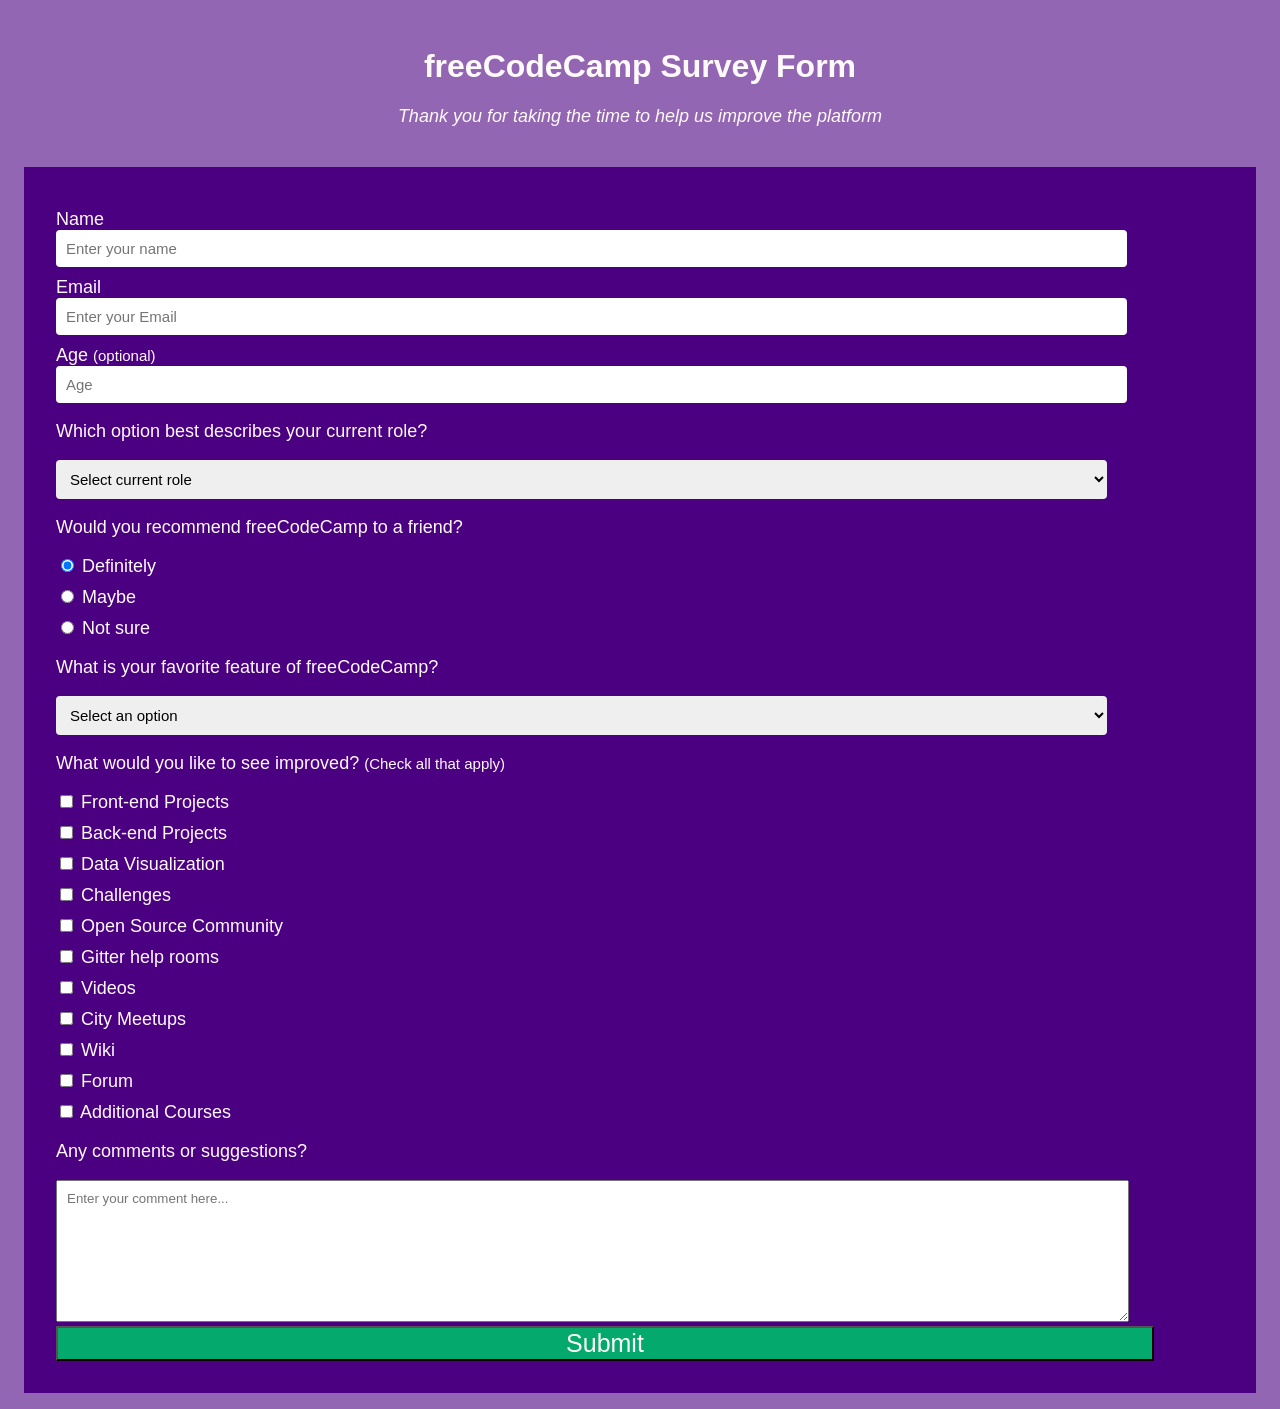
<file: Survey-form/index.html>
<!DOCTYPE html>
<html>
  <head>
    <meta charset="utf-8">
    <meta name="viewport" content="width=device-width, initial-scale=1.0">
  <title>survey-form</title>
  <link rel="stylesheet" href="styles.css">
  </head>
  <body>
    <div class="container">
      <header class="header">
        <h1 id="title">freeCodeCamp Survey Form</h1>
        <p id="description">Thank you for taking the time to help us improve the platform</p>
      </header>
      <form id="survey-form">
        <div>
          <label id="name-label" for="name">Name</label>
          <input id="name" type="text" placeholder="Enter your name" required>
        </div>
        <div>
          <label id="email-label" for="email">Email</label>
          <input id="email" type="email" placeholder="Enter your Email" required>
        </div>
        <div>
          <label id="number-label" for="number">Age <span>(optional)</span></label>
          <input id="number" type="number" min="10" max="99" placeholder="Age">
        </div>
        <div>
          <p>Which option best describes your current role?</p>
          <select id="dropdown">
            <option value="Select current role">Select current role</option>
            <option value="Student">Student</option>
            <option value="Full Time Job">Full Time Job</option>
            <option value="Full Time Learner">Full Time Learner</option>
            <option value="Prefer not to say">Prefer not to say</option>
            <option value="Other">Other</option>
          </select>
        </div>
        <div>
          <p>Would you recommend freeCodeCamp to a friend?</p>
          <label><input id="definitly" name="recommend-FCC" type="radio" value="definitely" checked> Definitely</label>
          <label><input id="maybe" name="recommend-FCC" type="radio" value="maybe"> Maybe</label>
          <label><input id="not-sure" name="recommend-FCC" type="radio" value="not-sure"> Not sure</label
        </div>
        <div>
          <p>What is your favorite feature of freeCodeCamp?</p>
          <select id="the-favorite">
            <option value="Select an option">Select an option</option>
            <option value="Challenges">Challenges</option>
            <option value="Projects">Projects</option>
            <option value="Community">Community</option>
            <option value="Open Source">Open Source</option>
          </select>
        </div>
        <div>
          <p>What would you like to see improved? <span>(Check all that apply)</span></p>
          <label><input name="improved" type="checkbox" value="front-end"> Front-end Projects</label>
          <label><input name="improved" type="checkbox" value="back-end"> Back-end Projects</label>
          <label><input name="improved" type="checkbox" value="data"> Data Visualization</label>
          <label><input name="improved" type="checkbox" value="challenge"> Challenges</label>
          <label><input name="improved" type="checkbox" value="open-source-community"> Open Source Community</label>
          <label><input name="imrpved" type="checkbox" value="gitter help rooms"> Gitter help rooms</label>
          <label><input name="improved" type="checkbox" value="videos"> Videos</label>
          <label><input name="improved" type="checkbox" value="city-meetups"> City Meetups</label>
          <label><input name="improved" type="checkbox" value="wiki"> Wiki</label>
          <label><input name="improved" type="checkbox" value="forum"> Forum</label>
          <label><input name="improved" type="checkbox" value="add-courses"> Additional Courses</label>
        </div>
        <div>
          <p>Any comments or suggestions?</p>
          <textarea id="comment" name="comment" placeholder="Enter your comment here..."></textarea>
        </div>
        <div>
          <button id="submit" type="submit"> Submit</button>
        </div>
      </form>
    </div>
  </body>
</html>
</file>
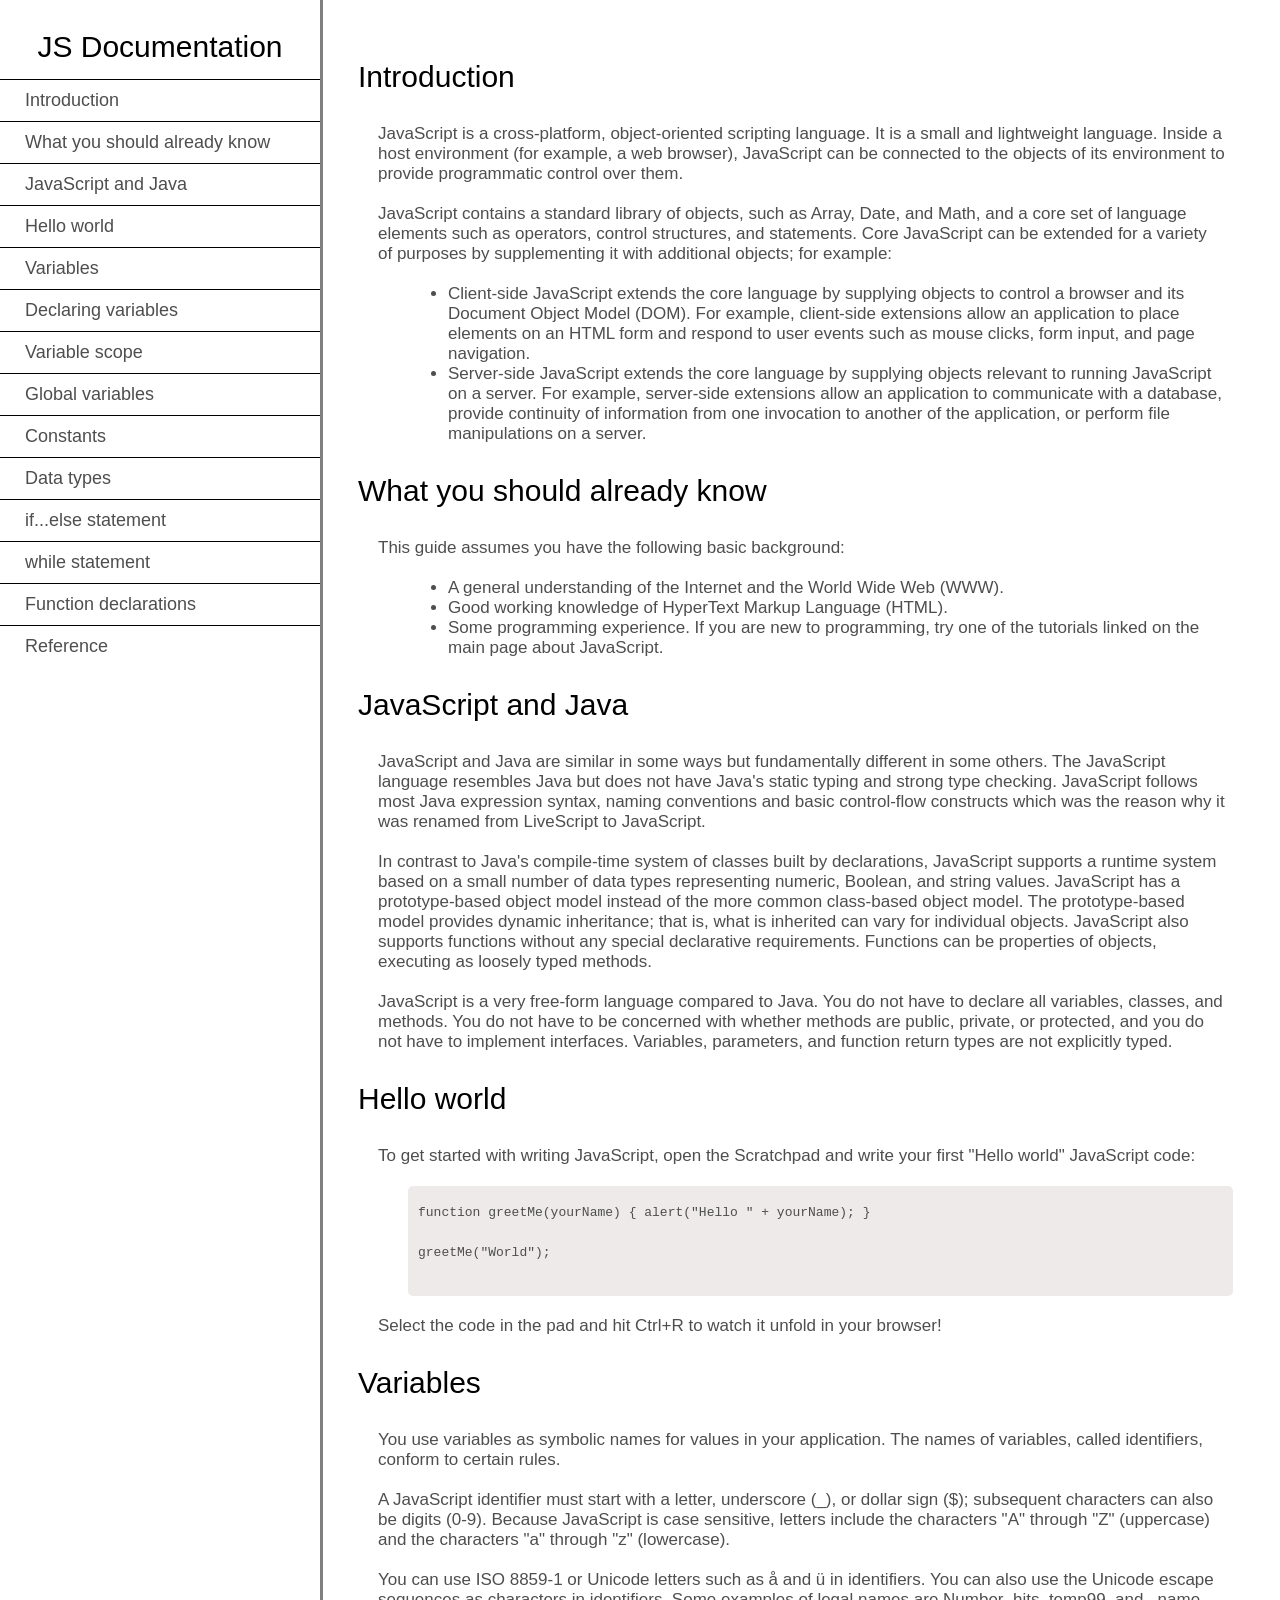
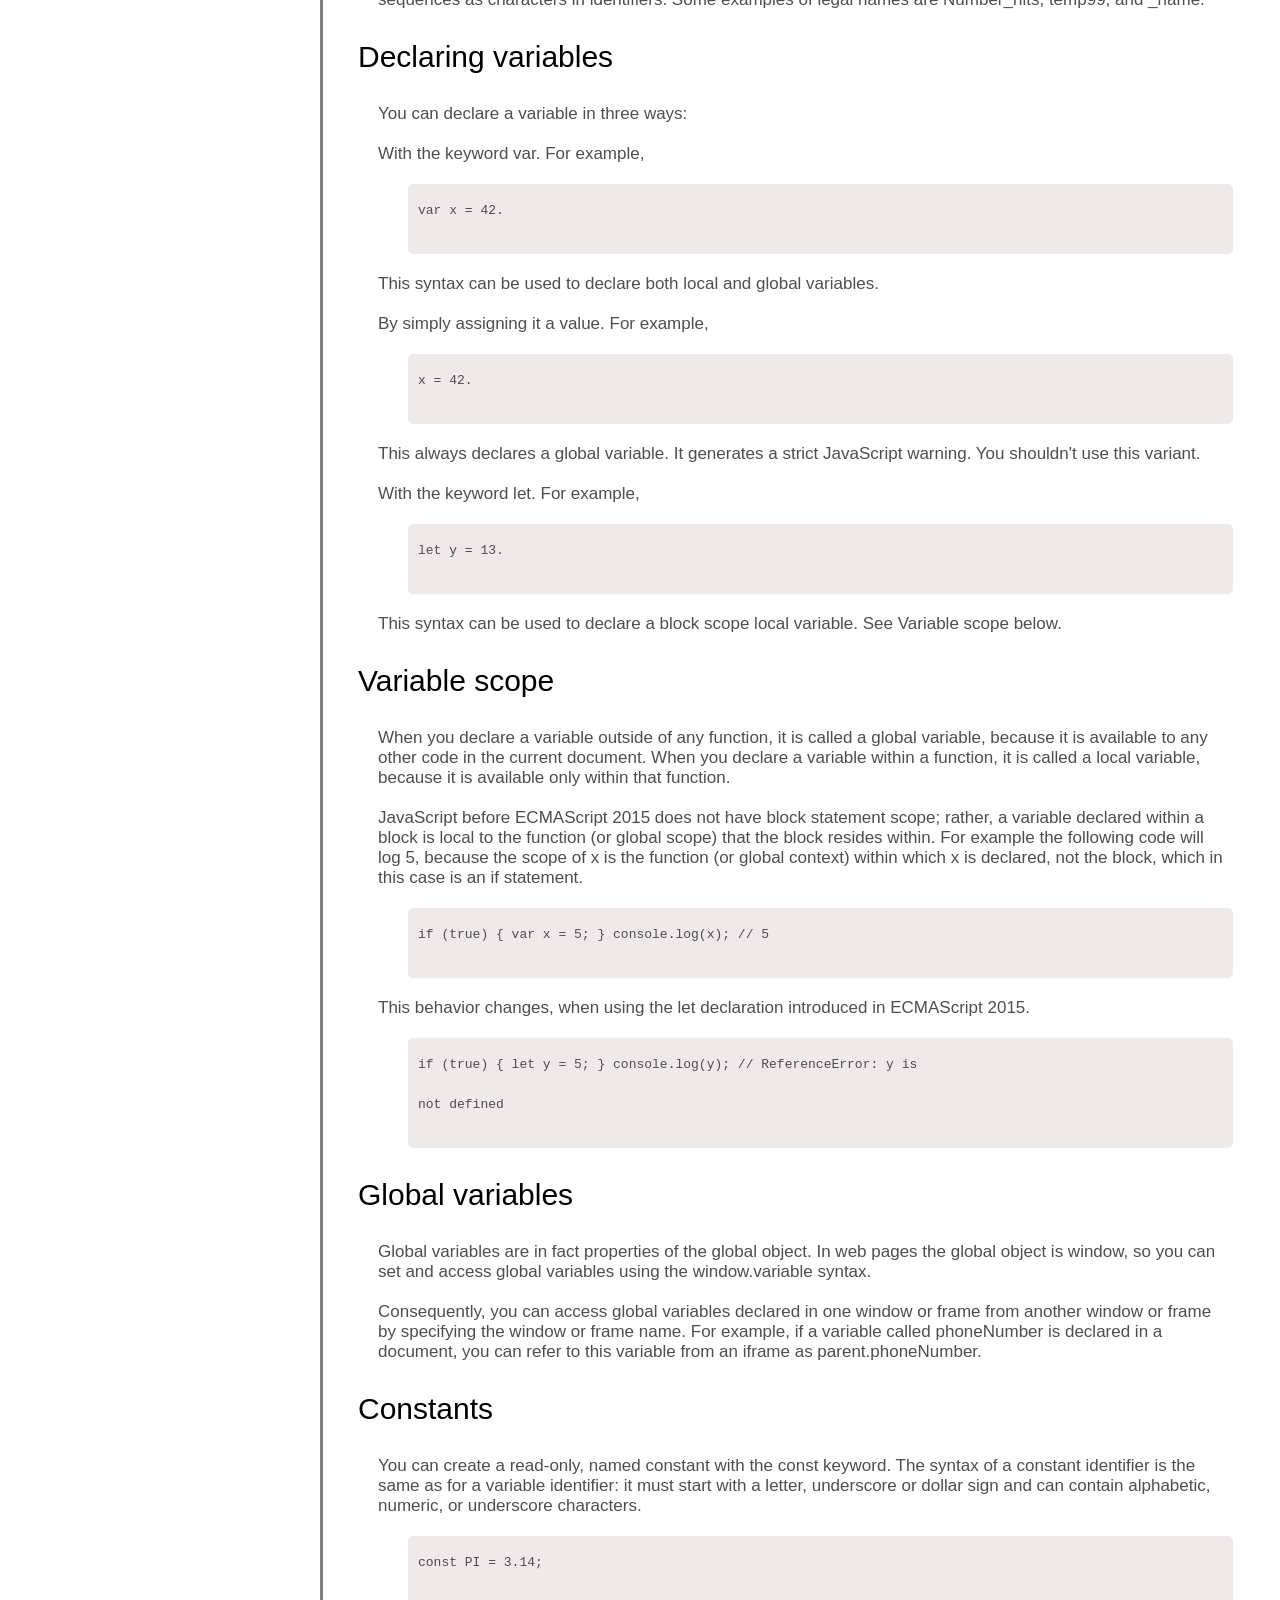
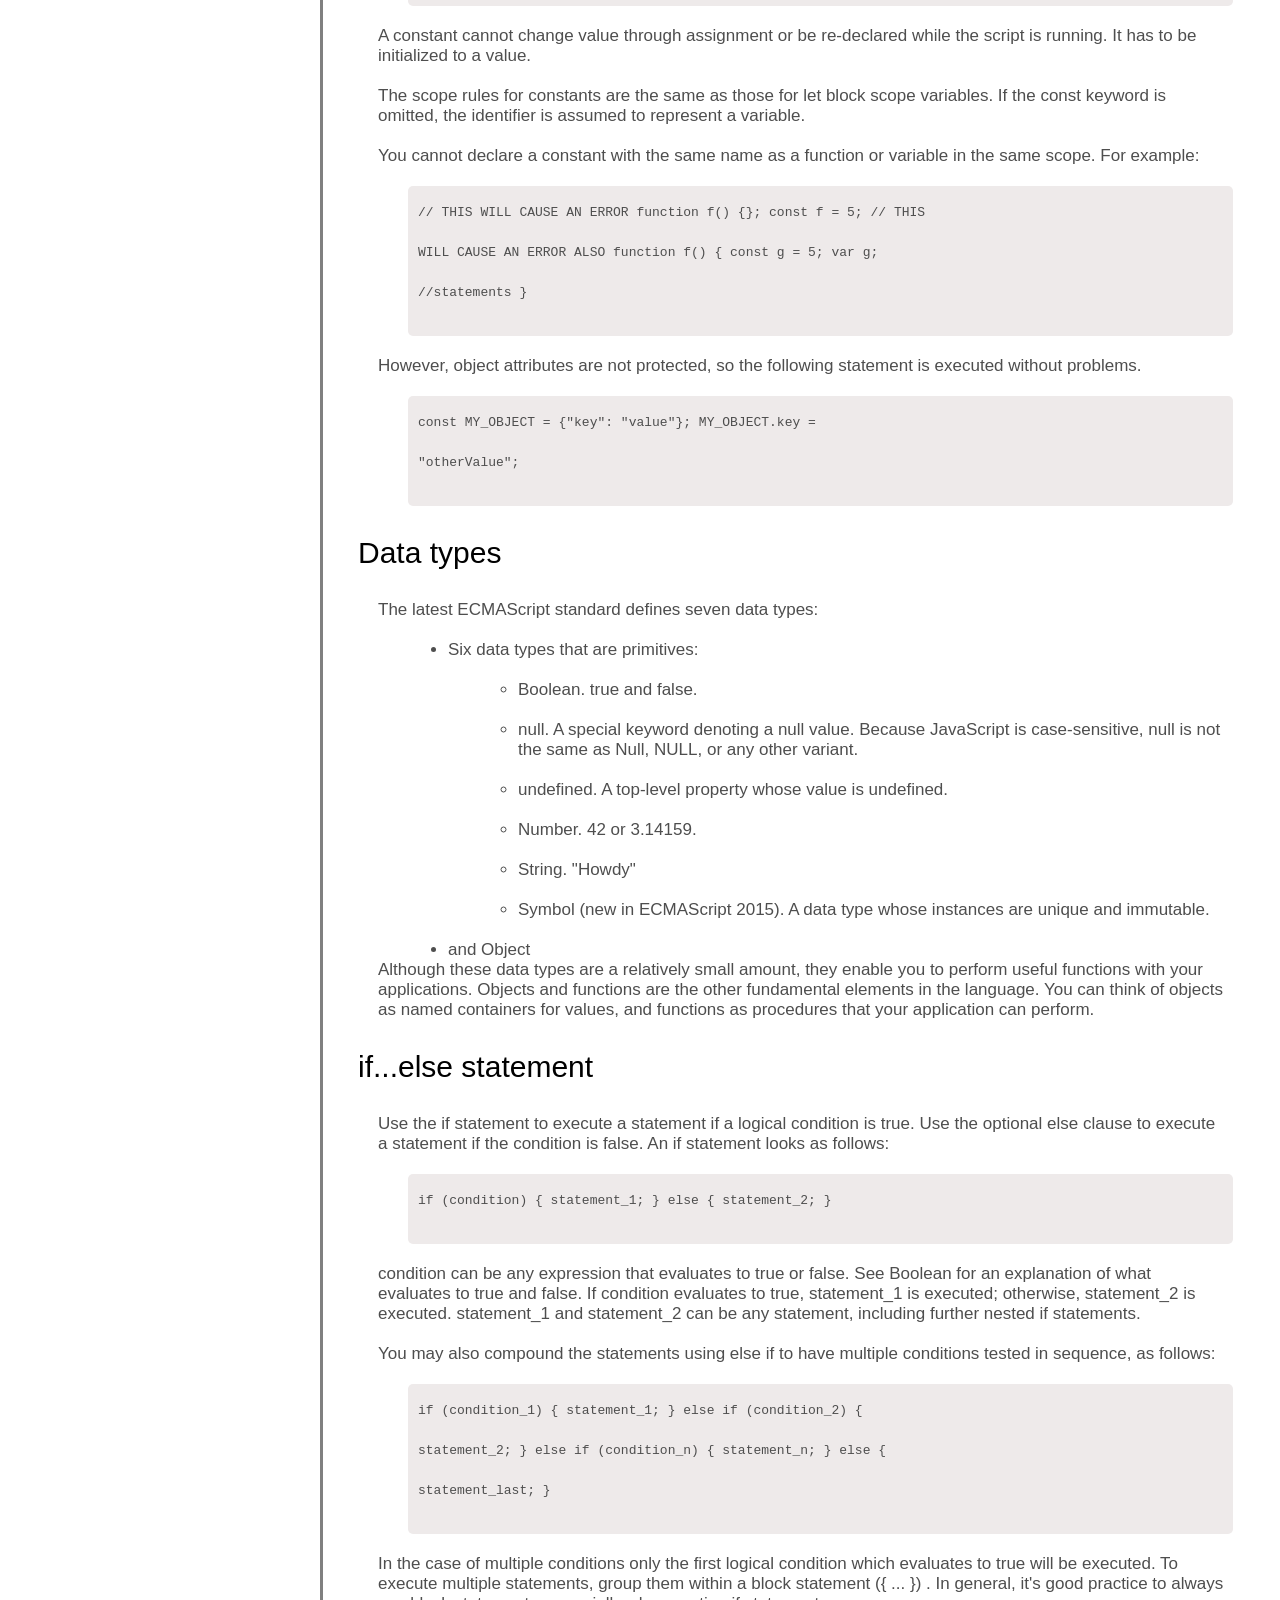
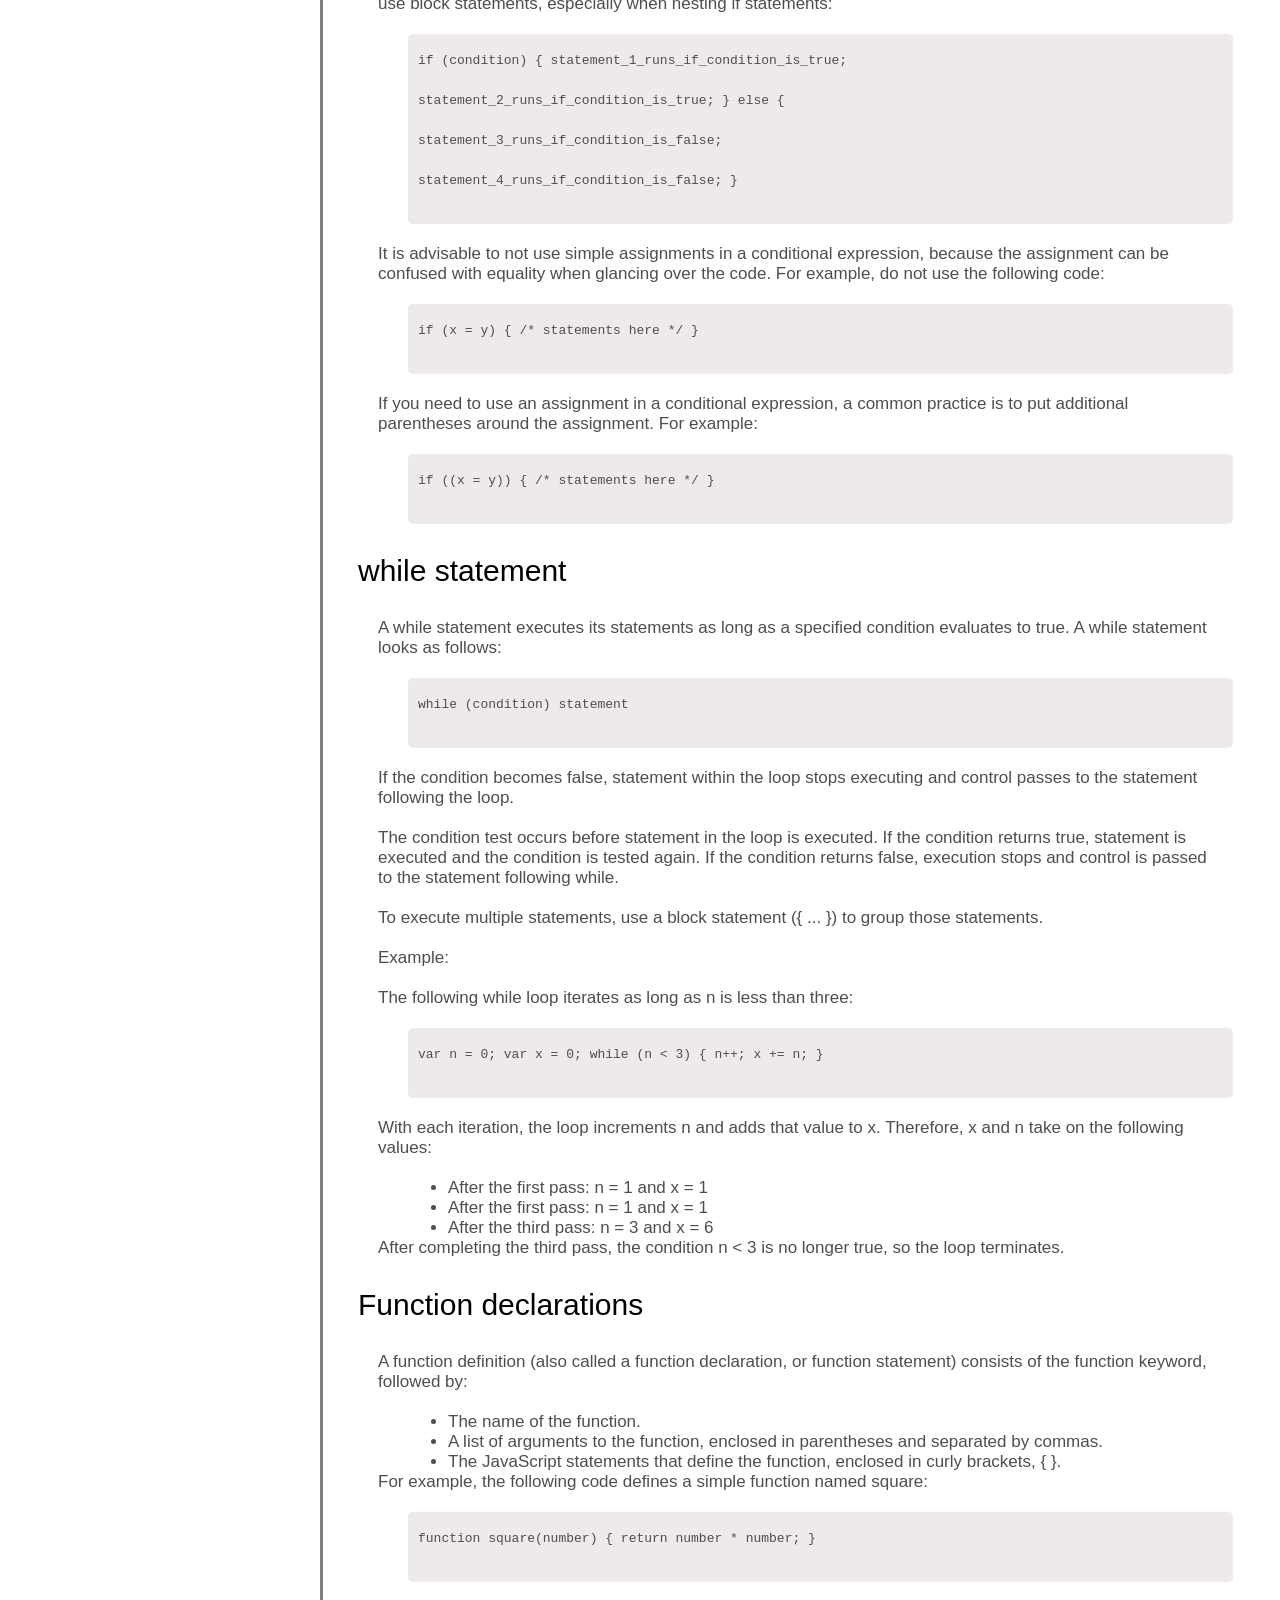
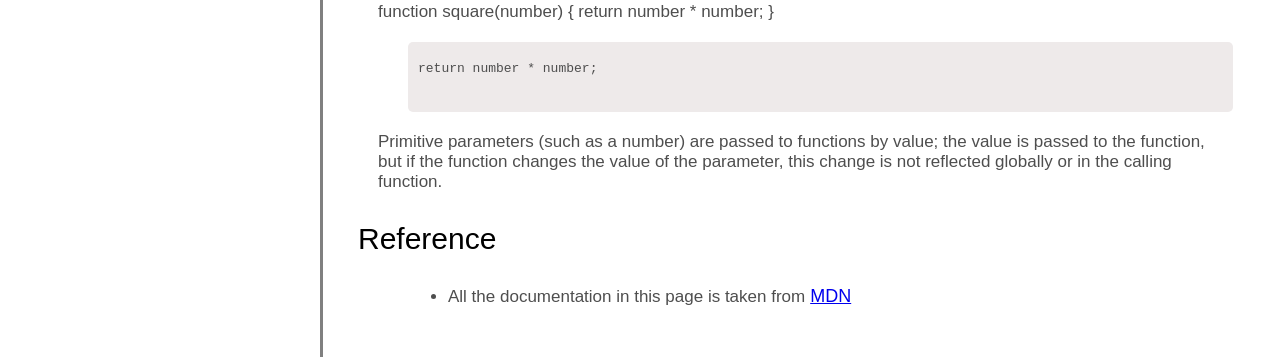
<file: Technical-Documentation-Page/index.html>
<!DOCTYPE html>
<html lang="en">

<head>
    <meta charset="utf-8">
    <meta name="viewport" content="width=device-width, initial-scale=1.0">
    <title>Technical Documentation</title>
    <link rel="stylesheet" href="styles.css">
</head>

<body>
    <nav id="navbar">
        <header>
            <h4>JS Documentation</h4>
        </header>
        <ul>
            <li><a class="nav-link" href="#Introduction">Introduction</a></li>
            <li><a class="nav-link" href="#What_you_should_already_know">What you should already know</a></li>
            <li><a class="nav-link" href="#JavaScript_and_Java">JavaScript and Java</a></li>
            <li><a class="nav-link" href="#Hello_world">Hello world</a></li>
            <li><a class="nav-link" href="#Variables">Variables</a></li>
            <li><a class="nav-link" href="#Declaring_variables">Declaring variables</a></li>
            <li><a class="nav-link" href="#Variable_scope">Variable scope</a></li>
            <li><a class="nav-link" href="#Global_variables">Global variables</a></li>
            <li><a class="nav-link" href="#Constants">Constants</a></li>
            <li><a class="nav-link" href="#Data_types">Data types</a></li>
            <li><a class="nav-link" href="#if...else_statement">if...else statement</a></li>
            <li><a class="nav-link" href="#while_statement">while statement</a></li>
            <li><a class="nav-link" href="#Function_declarations">Function declarations</a></li>
            <li><a class="nav-link" href="#Reference">Reference</a></li>
        </ul>
    </nav>
    <main id="main-doc">
        <section class="main-section" id="Introduction">
            <header>
                <h4>Introduction</h4>
            </header>
            <article>
                <p>JavaScript is a cross-platform, object-oriented scripting language. It is a small and lightweight
                    language. Inside a host environment (for example, a web browser), JavaScript can be connected to the
                    objects of its environment to provide programmatic control over them.</p>
                <p>JavaScript contains a standard library of objects, such as Array, Date, and Math, and a core set of
                    language elements such as operators, control structures, and statements. Core JavaScript can be
                    extended for a variety of purposes by supplementing it with additional objects; for example:</p>
                <ul>
                    <li>Client-side JavaScript extends the core language by supplying objects to control a browser and
                        its Document Object Model (DOM). For example, client-side extensions allow an application to
                        place elements on an HTML form and respond to user events such as mouse clicks, form input, and
                        page navigation.</li>
                    <li>Server-side JavaScript extends the core language by supplying objects relevant to running
                        JavaScript on a server. For example, server-side extensions allow an application to communicate
                        with a database, provide continuity of information from one invocation to another of the
                        application, or perform file manipulations on a server.</li>
                </ul>
            </article>
        </section>
        <section class="main-section" id="What_you_should_already_know">
            <header>
                <h4>What you should already know</h4>
            </header>
            <article>
                <p>This guide assumes you have the following basic background:</p>
                <ul>
                    <li>A general understanding of the Internet and the World Wide Web (WWW).</li>
                    <li>Good working knowledge of HyperText Markup Language (HTML).</li>
                    <li>Some programming experience. If you are new to programming, try one of the tutorials linked on
                        the main page about JavaScript.</li>
                </ul>
            </article>
        </section>
        <section class="main-section" id="JavaScript_and_Java">
            <header>
                <h4>JavaScript and Java</h4>
            </header>
            <article>
                <p>JavaScript and Java are similar in some ways but fundamentally different in some others. The
                    JavaScript language resembles Java but does not have Java's static typing and strong type checking.
                    JavaScript follows most Java expression syntax, naming conventions and basic control-flow constructs
                    which was the reason why it was renamed from LiveScript to JavaScript.</p>
                <p>In contrast to Java's compile-time system of classes built by declarations, JavaScript supports a
                    runtime system based on a small number of data types representing numeric, Boolean, and string
                    values. JavaScript has a prototype-based object model instead of the more common class-based object
                    model. The prototype-based model provides dynamic inheritance; that is, what is inherited can vary
                    for individual objects. JavaScript also supports functions without any special declarative
                    requirements. Functions can be properties of objects, executing as loosely typed methods.</p>
                <p>JavaScript is a very free-form language compared to Java. You do not have to declare all variables,
                    classes, and methods. You do not have to be concerned with whether methods are public, private, or
                    protected, and you do not have to implement interfaces. Variables, parameters, and function return
                    types are not explicitly typed.</p>
            </article>
        </section>
        <section class="main-section" id="Hello_world">
            <header>
                <h4>Hello world</h4>
            </header>
            <article>
                <p>To get started with writing JavaScript, open the Scratchpad and write your first "Hello world"
                    JavaScript code:</p>
                <div>
                    <p><code>function greetMe(yourName) { alert("Hello " + yourName); }</code></p>
                    <p><code>greetMe("World");</code></p>
                </div>
                <p>Select the code in the pad and hit Ctrl+R to watch it unfold in your browser!</p>
            </article>
        </section>
        <section class="main-section" id="Variables">
            <header>
                <h4>Variables</h4>
            </header>
            <article>
                <p>You use variables as symbolic names for values in your application. The names of variables, called
                    identifiers, conform to certain rules.</p>
                <p>A JavaScript identifier must start with a letter, underscore (_), or dollar sign ($); subsequent
                    characters can also be digits (0-9). Because JavaScript is case sensitive, letters include the
                    characters "A" through "Z" (uppercase) and the characters "a" through "z" (lowercase).</p>
                <p>You can use ISO 8859-1 or Unicode letters such as å and ü in identifiers. You can also use the
                    Unicode escape sequences as characters in identifiers. Some examples of legal names are Number_hits,
                    temp99, and _name.</p>
            </article>
        </section>
        <section class="main-section" id="Declaring_variables">
            <header>
                <h4>Declaring variables</h4>
            </header>
            <article>
                <p>You can declare a variable in three ways:</p>
                <p>With the keyword var. For example,</p>
                <div>
                    <p><code>var x = 42.</code></p>
                </div>
                <p>This syntax can be used to declare both local and global variables.</p>
                <p>By simply assigning it a value. For example,</p>
                <div>
                    <p><code>x = 42.</code></p>
                </div>
                <p>This always declares a global variable. It generates a strict JavaScript warning. You shouldn't use
                    this variant.</p>
                <p>With the keyword let. For example,</p>
                <div>
                    <p><code>let y = 13.</code></p>
                </div>
                <p>This syntax can be used to declare a block scope local variable. See Variable scope below.</p>
            </article>
        </section>
        <section class="main-section" id="Variable_scope">
            <header>
                <h4>Variable scope</h4>
            </header>
            <article>
                <p>When you declare a variable outside of any function, it is called a global variable, because it is
                    available to any other code in the current document. When you declare a variable within a function,
                    it is called a local variable, because it is available only within that function.</p>
                <p>JavaScript before ECMAScript 2015 does not have block statement scope; rather, a variable declared
                    within a block is local to the function (or global scope) that the block resides within. For example
                    the following code will log 5, because the scope of x is the function (or global context) within
                    which x is declared, not the block, which in this case is an if statement.</p>
                <div>
                    <p><code>if (true) { var x = 5; } console.log(x); // 5</code></p>
                </div>
                <p>This behavior changes, when using the let declaration introduced in ECMAScript 2015.</p>
                <div>
                    <p><code>if (true) { let y = 5; } console.log(y); // ReferenceError: y is</code></p>
                    <p><code>not defined</code></p>
                </div>
            </article>
        </section>
        <section class="main-section" id="Global_variables">
            <header>
                <h4>Global variables</h4>
            </header>
            <article>
                <p>Global variables are in fact properties of the global object. In web pages the global object is
                    window, so you can set and access global variables using the window.variable syntax.</p>
                <p>Consequently, you can access global variables declared in one window or frame from another window or
                    frame by specifying the window or frame name. For example, if a variable called phoneNumber is
                    declared in a document, you can refer to this variable from an iframe as parent.phoneNumber.</p>
            </article>
        </section>
        <section class="main-section" id="Constants">
            <header>
                <h4>Constants</h4>
            </header>
            <article>
                <p>You can create a read-only, named constant with the const keyword. The syntax of a constant
                    identifier is the same as for a variable identifier: it must start with a letter, underscore or
                    dollar sign and can contain alphabetic, numeric, or underscore characters.</p>
                <div>
                    <p><code>const PI = 3.14;</code></p>
                </div>
                <p>A constant cannot change value through assignment or be re-declared while the script is running. It
                    has to be initialized to a value.</p>
                <p>The scope rules for constants are the same as those for let block scope variables. If the const
                    keyword is omitted, the identifier is assumed to represent a variable.</p>
                <p>You cannot declare a constant with the same name as a function or variable in the same scope. For
                    example:</p>
                <div>
                    <p><code>// THIS WILL CAUSE AN ERROR function f() {}; const f = 5; // THIS</code></p>
                    <p><code>WILL CAUSE AN ERROR ALSO function f() { const g = 5; var g;</code></p>
                    <p><code>//statements }</code></p>
                </div>
                <p>However, object attributes are not protected, so the following statement is executed without
                    problems.</p>
                <div>
                    <p><code>const MY_OBJECT = {"key": "value"}; MY_OBJECT.key =</code></p>
                    <p><code>"otherValue";</code></p>
                </div>
            </article>
        </section>
        <section class="main-section" id="Data_types">
            <header>
                <h4>Data types</h4>
            </header>
            <article>
                <p>The latest ECMAScript standard defines seven data types:</p>
                <ul>
                    <li>Six data types that are primitives:</li>
                        <ul id="data">
                            <li>Boolean. true and false.</li>
                            <li>null. A special keyword denoting a null value. Because JavaScript is case-sensitive,
                                null is not the same as Null, NULL, or any other variant.</li>
                            <li>undefined. A top-level property whose value is undefined.</li>
                            <li>Number. 42 or 3.14159.</li>
                            <li>String. "Howdy"</li>
                            <li>Symbol (new in ECMAScript 2015). A data type whose instances are unique and immutable.
                            </li>
                        </ul>
                    </li>
                    <li>and Object</li>
                </ul>
                <p>Although these data types are a relatively small amount, they enable you to perform useful functions
                    with your applications. Objects and functions are the other fundamental elements in the language.
                    You can think of objects as named containers for values, and functions as procedures that your
                    application can perform.</p>
            </article>
        </section>
        <section class="main-section" id="if...else_statement">
            <header>
                <h4>if...else statement</h4>
            </header>
            <article>
                <p>Use the if statement to execute a statement if a logical condition is true. Use the optional else
                    clause to execute a statement if the condition is false. An if statement looks as follows:</p>
                <div>
                    <p><code>if (condition) { statement_1; } else { statement_2; }</code></p>
                </div>
                <p>condition can be any expression that evaluates to true or false. See Boolean for an explanation of
                    what evaluates to true and false. If condition evaluates to true, statement_1 is executed;
                    otherwise, statement_2 is executed. statement_1 and statement_2 can be any statement, including
                    further nested if statements.</p>
                <p>You may also compound the statements using else if to have multiple conditions tested in sequence, as
                    follows:</p>
                <div>
                    <p><code>if (condition_1) { statement_1; } else if (condition_2) {</code></p>
                    <p><code>statement_2; } else if (condition_n) { statement_n; } else {</code></p>
                    <p><code>statement_last; }</code></p>
                </div>
                <p>In the case of multiple conditions only the first logical condition which evaluates to true will be
                    executed. To execute multiple statements, group them within a block statement ({ ... }) . In
                    general, it's good practice to always use block statements, especially when nesting if statements:
                </p>
                <div>
                    <p><code>if (condition) { statement_1_runs_if_condition_is_true;</code></p>
                    <p><code>statement_2_runs_if_condition_is_true; } else {</code></p>
                    <p><code>statement_3_runs_if_condition_is_false;</code></p>
                    <p><code>statement_4_runs_if_condition_is_false; }</code></p>
                </div>
                <p>It is advisable to not use simple assignments in a conditional expression, because the assignment can
                    be confused with equality when glancing over the code. For example, do not use the following code:
                    </p>
                <div>
                    <p><code>if (x = y) { /* statements here */ }</code></p>
                </div>
                <p>If you need to use an assignment in a conditional expression, a common practice is to put additional
                    parentheses around the assignment. For example:</p>
                <div>
                    <p><code>if ((x = y)) { /* statements here */ }</code></p>
                </div>
            </article>
        </section>
        <section class="main-section" id="while_statement">
            <header>
                <h4>while statement</h4>
            </header>
            <article>
                <p>A while statement executes its statements as long as a specified condition evaluates to true. A while
                    statement looks as follows:</p>
                <div>
                    <p><code>while (condition) statement</code></p>
                </div>
                <p>If the condition becomes false, statement within the loop stops executing and control passes to the
                    statement following the loop.</p>
                <p>The condition test occurs before statement in the loop is executed. If the condition returns true,
                    statement is executed and the condition is tested again. If the condition returns false, execution
                    stops
                    and control is passed to the statement following while.</p>
                <p>To execute multiple statements, use a block statement ({ ... }) to group those statements.</p>
                <p>Example:</p>
                <p>The following while loop iterates as long as n is less than three:</p>
                <div>
                    <p><code>var n = 0; var x = 0; while (n < 3) { n++; x += n; }</code></p>
                </div>
                <p>With each iteration, the loop increments n and adds that value to x. Therefore, x and n take on the
                    following values:</p>
                <ul>
                    <li>After the first pass: n = 1 and x = 1</li>
                    <li>After the first pass: n = 1 and x = 1</li>
                    <li>After the third pass: n = 3 and x = 6</li>
                </ul>
                <p>After completing the third pass, the condition n < 3 is no longer true, so the loop terminates.</p>
            </article>
        </section>
        <section class="main-section" id="Function_declarations">
            <header>
                <h4>Function declarations</h4>
            </header>
            <article>
                <p>A function definition (also called a function declaration, or function statement) consists of the
                    function keyword, followed by:</p>
                <ul>
                    <li>The name of the function.</li>
                    <li>A list of arguments to the function, enclosed in parentheses and separated by commas.</li>
                    <li>The JavaScript statements that define the function, enclosed in curly brackets, { }.</li>
                </ul>
                <p>For example, the following code defines a simple function named square:</p>
                <div>
                    <p><code>function square(number) { return number * number; }</code></p>
                </div>
                <p>function square(number) { return number * number; }</p>
                <div>
                    <p><code>return number * number;</code></p>
                </div>
                <p>Primitive parameters (such as a number) are passed to functions by value; the value is passed to the
                    function, but if the function changes the value of the parameter, this change is not reflected
                    globally
                    or in the calling function.</p>
            </article>
        </section>
        <section class="main-section" id="Reference">
            <header>
                <h4>Reference</h4>
            </header>
            <article>
                <ul>
                    <li>All the documentation in this page is taken from<a
                            href="https://developer.mozilla.org/en-US/docs/Web/JavaScript/Guide" target="_blank">MDN</a>
                    </li>
                </ul>
            </article>
        </section>
    </main>
</body>

</html>
</file>
<file: Survey-form/styles.css>
body {
    background-color: rgba(75, 0, 130,0.6);
    font-family: 'Venryn Sans', sans-serif;
    font-size: 1rem;
  }
  .container {
    text-align: center;
    width: 100%;
    margin: 3rem auto 0 auto;
  }
  .header {
    color: #fffafa;
    padding: 0 1rem;
    margin-bottom: 2.5rem;
    display: block;
  }
  #description {
    font-style: italic
  }
  form {
    background-color: rgba(75, 0, 130, 1);
    display: block;
    margin: 1rem;
    text-align: left;
    padding: 2em;
    color: #fffafa; 
  }
  label {
    display: block;
    margin-top: 10px;
    font-size: 18px;
  }
  #name, #email, #number, #dropdown, #the-favorite {
    border: none;
    border-radius: 4px;
    width: 90%;
  }
  p {
    font-size: 18px
  }
  input, select{
    font-size: 15px;
    padding: 10px;
  }
  span {
    font-size: 15px;
  }
  textarea{
    width: 90%;
    font-family: 'Venryn Sans', sans-serif; 
    padding: 10px 10px 100px;
  }
  button {
    width: 94%;
    color: #fffafa;
    font-size: 25px;
    background-color: #04AA6D;
  }
</file>
<file: Technical-Documentation-Page/styles.css>
*  {
    margin: 0;
    padding: 0;
}

#main-doc:not(code), #navbar {
    font-family: 'Open Sans', Arial, sans-serif;
}


#navbar header {
    display: flex;
    justify-content: center;
    margin-bottom: -30px;
}

#navbar ul {
    margin: 15px;
    font-size: 15px;
    list-style: none;
}
#navbar ul li a {
    color: #4e4e4e;
}

#navbar ul li {
    padding: 10px 0;
    border-top: 1px solid black;
    margin: 0 -15px;
}

#navbar ul li:hover {
    background-color: rgb(175, 173, 173);
}


.main-section article p, ul {
    color: #4e4e4e;
    font-size: 17px;
}

a {
    margin: 5px 25px;
    font-size: 18px;
    text-decoration: none;
}

#navbar {
    height: 100%;
    width: 320px;
    position: fixed;
    overflow: scroll;
}


#main-doc {
    margin-left: 320px;
    border-left: 3px solid gray;
    padding: 30px 35px;
}

h4 {
    font-size: 30px;
    font-weight: normal;
    margin-bottom: 30px;
    margin-top: 30px;
}

div {
    border: 1px solid;
    border-style: none;
    background-color: #eeeaea;
    width: 95%;
    border-radius: 5px;
    margin-left: 30px;
    padding: 15px 10px;
    margin-bottom: 20px;
} 

div p code {
    font-size: 13px;
}

div p {
    margin-bottom: 1%;
}


.main-section article {
    margin: 20px;
}

.main-section article p {
    margin-bottom: 20px;
}

.main-section article ul {
    margin-left: 70px;
}

#data li {
    margin-bottom: 20px;
    margin-top: 20px;
}

#Reference article ul a {
    margin-left: 5px;
    text-decoration: underline;
}

@media (min-width: 576px) { /* Small devices => Phones */ 
    #navbar {
        max-width: 540px;
    }

    #main-doc {
        max-width: 540px;
    }
}

@media (min-width: 768px) { /* Medium devices => Tablets */
    #navbar {
        max-width: 720px;
    }

    #main-doc {
        max-width: 720px;
    }
}

@media (min-width: 992px) { /* Desktops */
    #navbar {
        max-width: 960px;
    }

    #main-doc {
        max-width: 960px;
    }
}

@media (min-width: 1200px) { /* Large Screens */
    #navbar {
        max-width: 1140px;
    }

    #main-doc {
        max-width: 1140px;
    }
}
</file>
